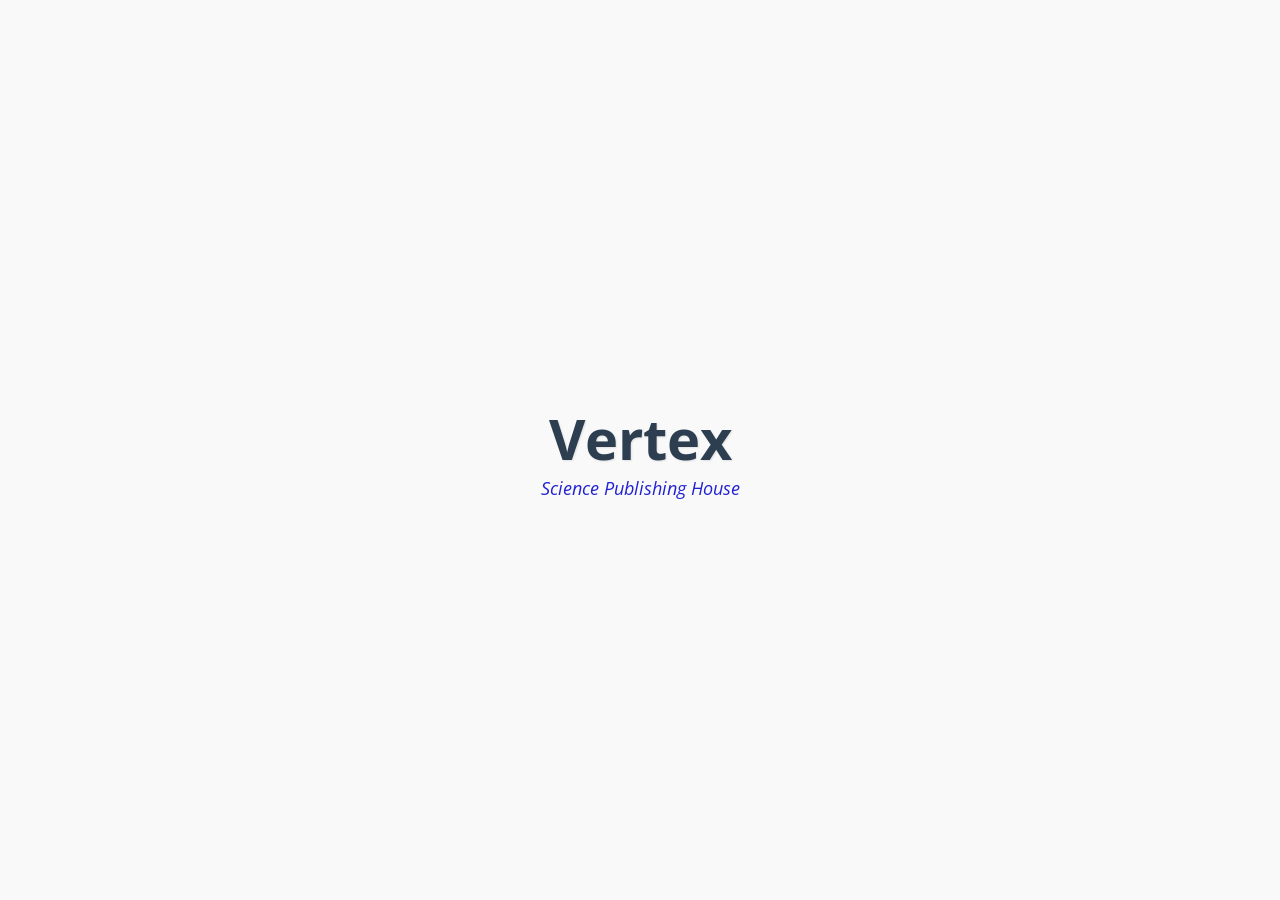
<file: VertexPuclishing/index.html>
<!DOCTYPE html>
<html lang="en">
<head>
    <meta charset="UTF-8">
    <meta name="viewport" content="width=device-width, initial-scale=1.0">
    <title>Vertex Science Publishing House</title>
    <style>
        body {
            font-family: 'Open Sans', sans-serif; /* Clean, readable font */
            margin: 0;
            overflow: hidden;
            background-color: #f9f9f9; /* Light gray background */
            color: #333;
            display: flex;
            justify-content: center;
            align-items: center;
            height: 100vh;
            flex-direction: column;
        }

        .logo {
            font-size: 3.5em; /* Slightly smaller logo */
            font-weight: 700; /* Bold font weight */
            color: #2c3e50; /* Darker text color */
            text-shadow: 1px 1px 2px rgba(0, 0, 0, 0.1); /* Subtle shadow */
            opacity: 0;
            animation: fadeIn 2s ease-in-out forwards;
        }

        .tagline {
            font-size: 1.1em;
            font-style: italic;
            color: #2222d2;
            opacity: 0;
            animation: slideIn 2s ease-in-out forwards;
            animation-delay: 1s;
        }

        @keyframes fadeIn {
            from { opacity: 0; }
            to { opacity: 1; }
        }

        @keyframes slideIn {
            from { transform: translateY(30px); opacity: 0; }
            to { transform: translateY(0); opacity: 1; }
        }
    </style>
    <link href="https://fonts.googleapis.com/css2?family=Open+Sans:wght@400;700&display=swap" rel="stylesheet">
</head>
<body>
    <div class="logo">Vertex</div>
    <div class="tagline">Science Publishing House</div>

    <script>
        setTimeout(function() {
            window.location.href = "main.html";
        }, 4000); // Redirect after 4 seconds
    </script>
</body>
</html>
</file>
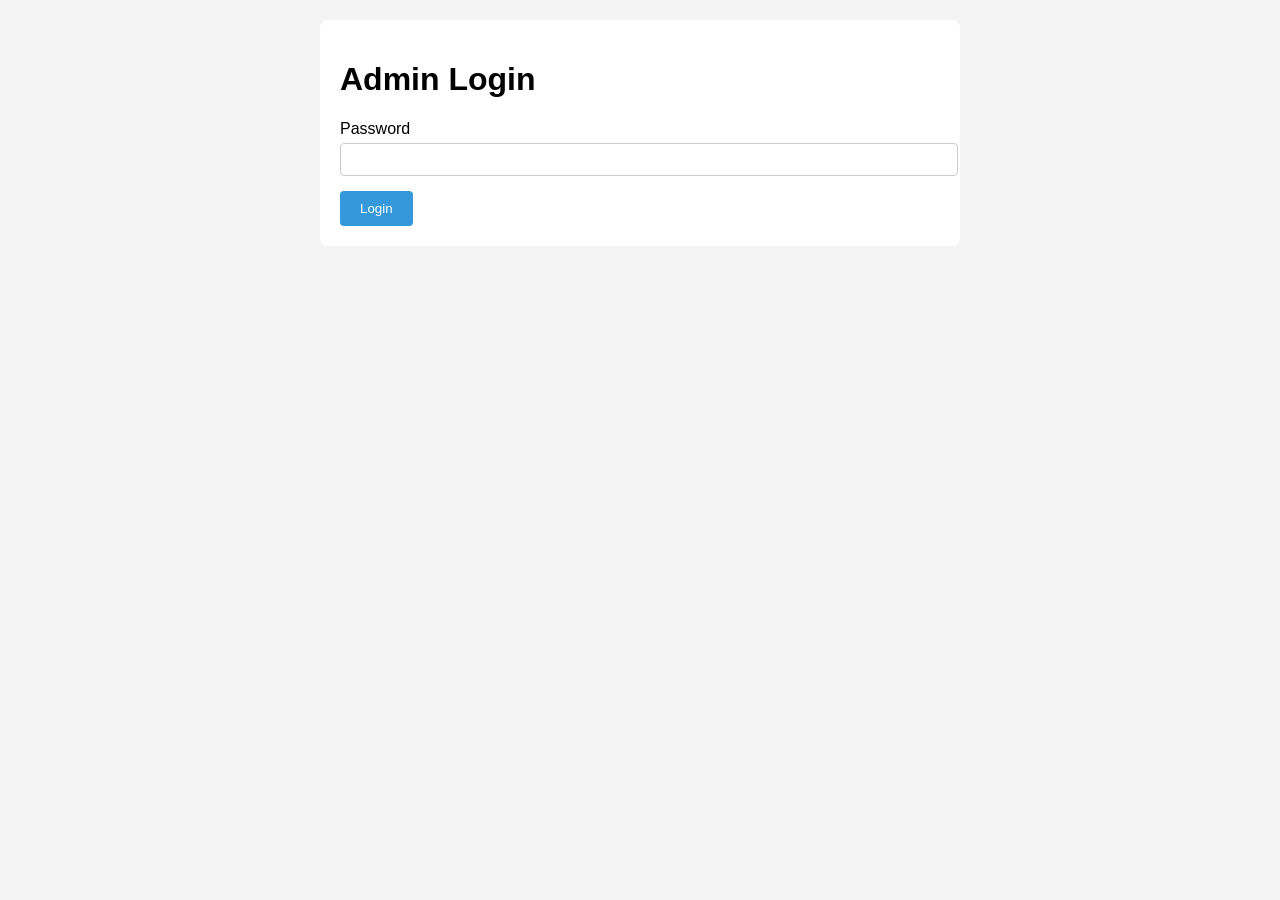
<file: VertexPuclishing/admin.html>
<!DOCTYPE html>
<html lang="en">
<head>
    <meta charset="UTF-8">
    <meta name="viewport" content="width=device-width, initial-scale=1.0">
    <title>Admin - Publish Journal</title>
    <style>
        body { font-family: Arial, sans-serif; margin: 0; padding: 20px; background: #f4f4f4; }
        .container { background: #fff; padding: 20px; max-width: 600px; margin: auto; border-radius: 8px; }
        .form-group { margin-bottom: 15px; }
        label { display: block; margin-bottom: 5px; }
        input[type="text"], input[type="password"], textarea { width: 100%; padding: 8px; border: 1px solid #ccc; border-radius: 4px; }
        input[type="file"] { margin-top: 5px; }
        button { padding: 10px 20px; background: #3498db; border: none; color: #fff; border-radius: 4px; cursor: pointer; }
        #loginForm { display: block; }
        #publishForm { display: none; }
    </style>
</head>
<body>
    <div class="container">
        <div id="loginForm">
            <h1>Admin Login</h1>
            <div class="form-group">
                <label for="password">Password</label>
                <input type="password" id="password" name="password" required>
            </div>
            <button onclick="checkPassword()">Login</button>
        </div>

        <div id="publishForm">
            <h1>Publish Journal</h1>
            <form id="journalForm" enctype="multipart/form-data">
                <div class="form-group">
                    <label for="journalName">Journal Name</label>
                    <input type="text" id="journalName" name="journalName" required>
                </div>
                <div class="form-group">
                    <label for="description">Description</label>
                    <textarea id="description" name="description" rows="4" required></textarea>
                </div>
                <div class="form-group">
                    <label for="issn">ISSN</label>
                    <input type="text" id="issn" name="issn" required>
                </div>
                <div class="form-group">
                    <label for="imageUpload">Upload Image</label>
                    <input type="file" id="imageUpload" name="imageFile" accept="image/*" required>
                </div>
                <div class="form-group">
                    <label for="fileUpload">Upload File</label>
                    <input type="file" id="fileUpload" name="fileFile" accept=".pdf,.doc,.docx" required>
                </div>
                <button type="submit">Publish</button>
            </form>
        </div>
    </div>

    <script>
        const correctPassword = "yourPassword"; // Replace with your desired password

        function checkPassword() {
            const password = document.getElementById('password').value;
            if (password === correctPassword) {
                document.getElementById('loginForm').style.display = 'none';
                document.getElementById('publishForm').style.display = 'block';
            } else {
                alert('Incorrect password. Please try again.');
            }
        }

        document.getElementById('journalForm').addEventListener('submit', function(e) {
            e.preventDefault();
            const formData = new FormData(this);

            fetch('/uploadAdminJournal', {
                method: 'POST',
                body: formData
            })
            .then(response => {
                if (!response.ok) {
                    throw new Error('Server responded with ' + response.status);
                }
                return response.json();
            })
            .then(result => {
                if (result.success) {
                    alert('Journal published successfully!');
                    document.getElementById('journalForm').reset();
                } else {
                    alert('Error publishing journal: ' + result.message);
                }
            })
            .catch(error => {
                console.error('Error:', error);
                alert('Error processing files.');
            });
        });
    </script>
</body>
</html>
</file>
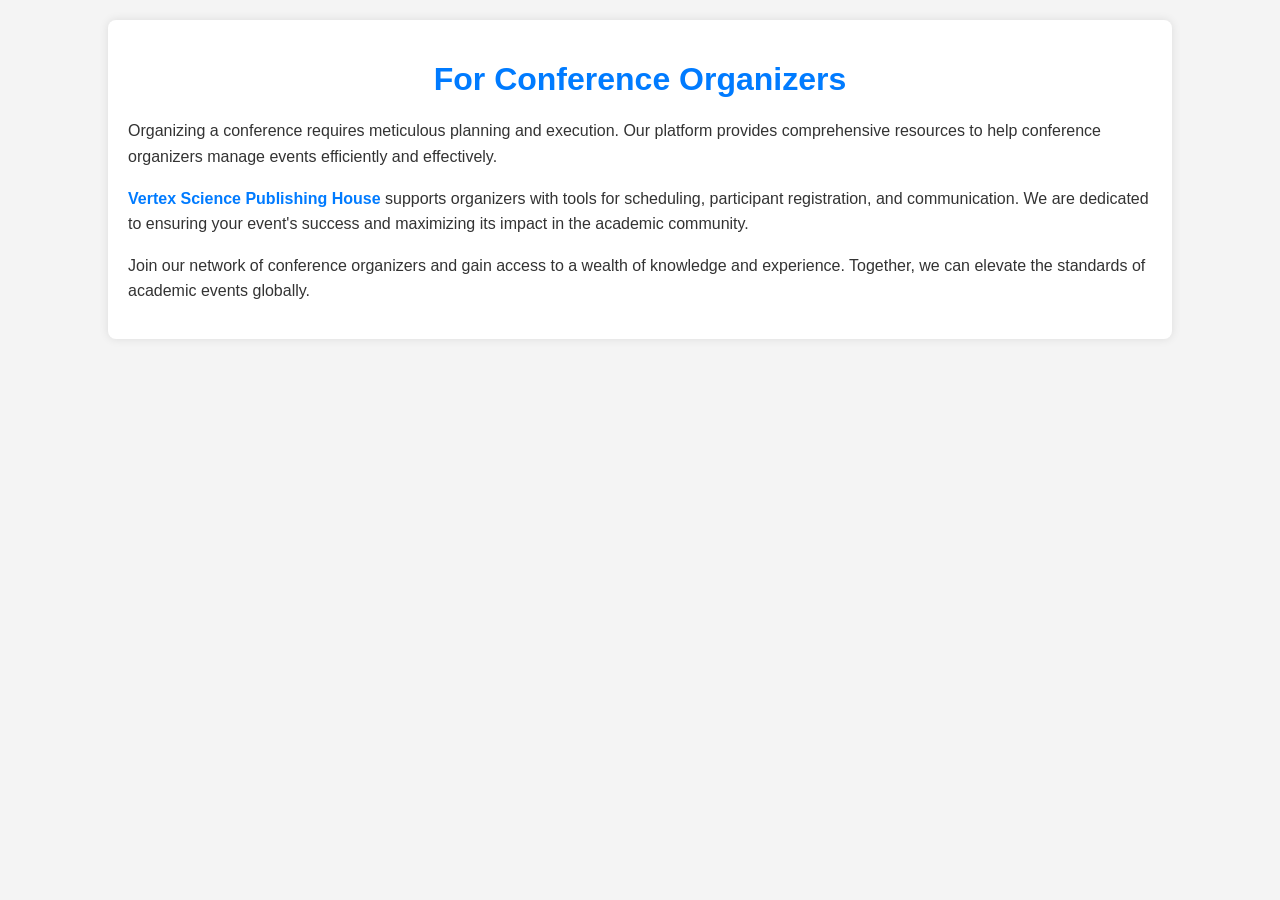
<file: VertexPuclishing/informations/for_conference-organizers.html>
<!DOCTYPE html>
<html lang="en">
<head>
    <meta charset="UTF-8">
    <meta name="viewport" content="width=device-width, initial-scale=1.0">
    <title>For Conference Organizers</title>
    <style>
        body {
            font-family: Arial, sans-serif;
            margin: 0;
            padding: 0;
            background-color: #f4f4f4;
            color: #333;
        }
        .container {
            width: 80%;
            margin: 20px auto;
            padding: 20px;
            background-color: #fff;
            box-shadow: 0 0 10px rgba(0, 0, 0, 0.1);
            border-radius: 8px;
        }
        h1 {
            color: #007bff;
            text-align: center;
            margin-bottom: 20px;
        }
        p {
            line-height: 1.6;
            margin-bottom: 15px;
        }
        .highlight {
            font-weight: bold;
            color: #007bff;
        }
    </style>
</head>
<body>
    <div class="container">
        <h1>For Conference Organizers</h1>
        <p>
            Organizing a conference requires meticulous planning and execution. Our platform provides comprehensive resources to help conference organizers manage events efficiently and effectively.
        </p>
        <p>
            <span class="highlight">Vertex Science Publishing House</span> supports organizers with tools for scheduling, participant registration, and communication. We are dedicated to ensuring your event's success and maximizing its impact in the academic community.
        </p>
        <p>
            Join our network of conference organizers and gain access to a wealth of knowledge and experience. Together, we can elevate the standards of academic events globally.
        </p>
    </div>
</body>
</html>
</file>
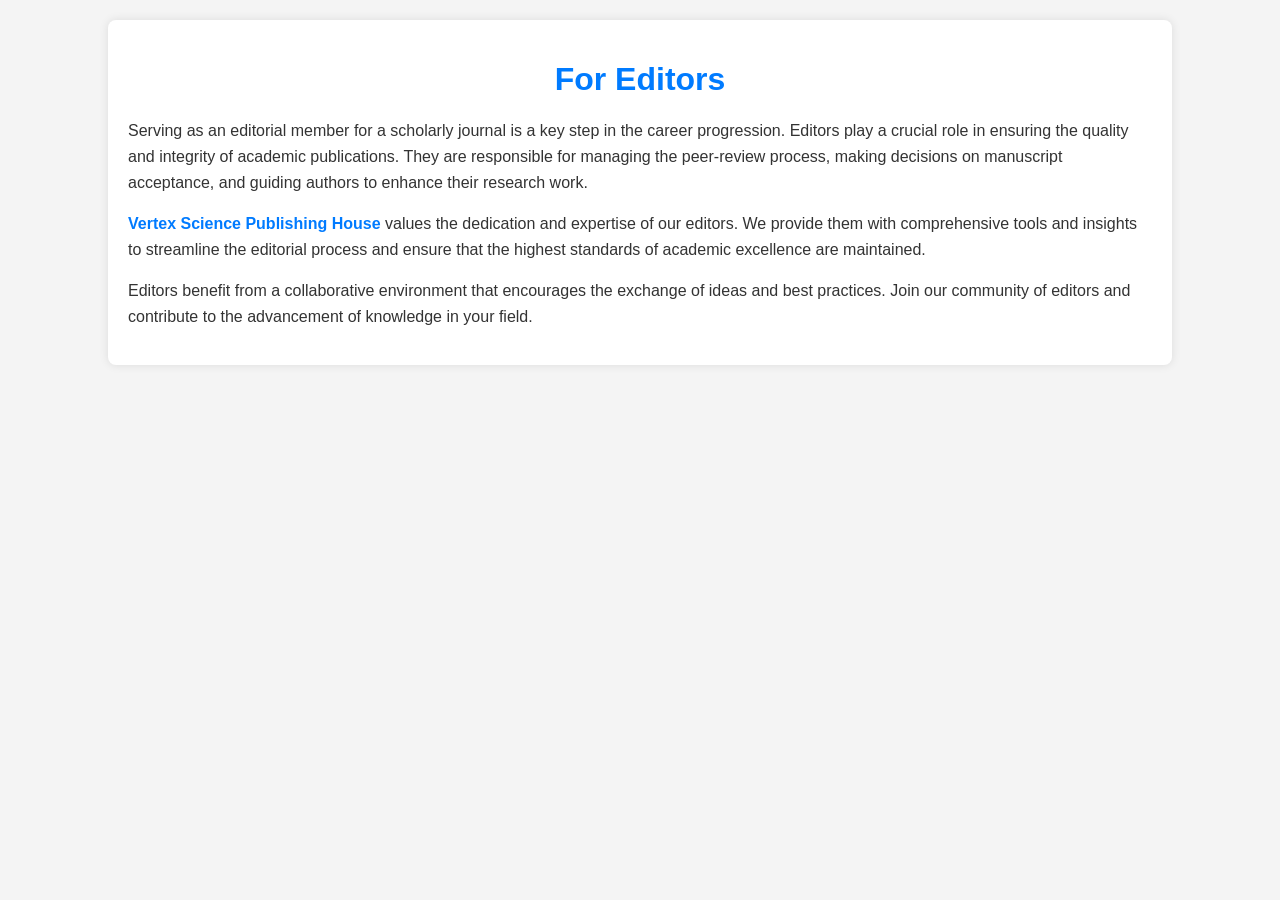
<file: VertexPuclishing/informations/for_editors.html>
<!DOCTYPE html>
<html lang="en">
<head>
    <meta charset="UTF-8">
    <meta name="viewport" content="width=device-width, initial-scale=1.0">
    <title>For Editors</title>
    <style>
        body {
            font-family: Arial, sans-serif;
            margin: 0;
            padding: 0;
            background-color: #f4f4f4;
            color: #333;
        }
        .container {
            width: 80%;
            margin: 20px auto;
            padding: 20px;
            background-color: #fff;
            box-shadow: 0 0 10px rgba(0, 0, 0, 0.1);
            border-radius: 8px;
        }
        h1 {
            color: #007bff;
            text-align: center;
            margin-bottom: 20px;
        }
        p {
            line-height: 1.6;
            margin-bottom: 15px;
        }
        .highlight {
            font-weight: bold;
            color: #007bff;
        }
    </style>
</head>
<body>
    <div class="container">
        <h1>For Editors</h1>
        <p>
            Serving as an editorial member for a scholarly journal is a key step in the career progression. Editors play a crucial role in ensuring the quality and integrity of academic publications. They are responsible for managing the peer-review process, making decisions on manuscript acceptance, and guiding authors to enhance their research work.
        </p>
        <p>
            <span class="highlight">Vertex Science Publishing House</span> values the dedication and expertise of our editors. We provide them with comprehensive tools and insights to streamline the editorial process and ensure that the highest standards of academic excellence are maintained.
        </p>
        <p>
            Editors benefit from a collaborative environment that encourages the exchange of ideas and best practices. Join our community of editors and contribute to the advancement of knowledge in your field.
        </p>
    </div>
</body>
</html>
</file>
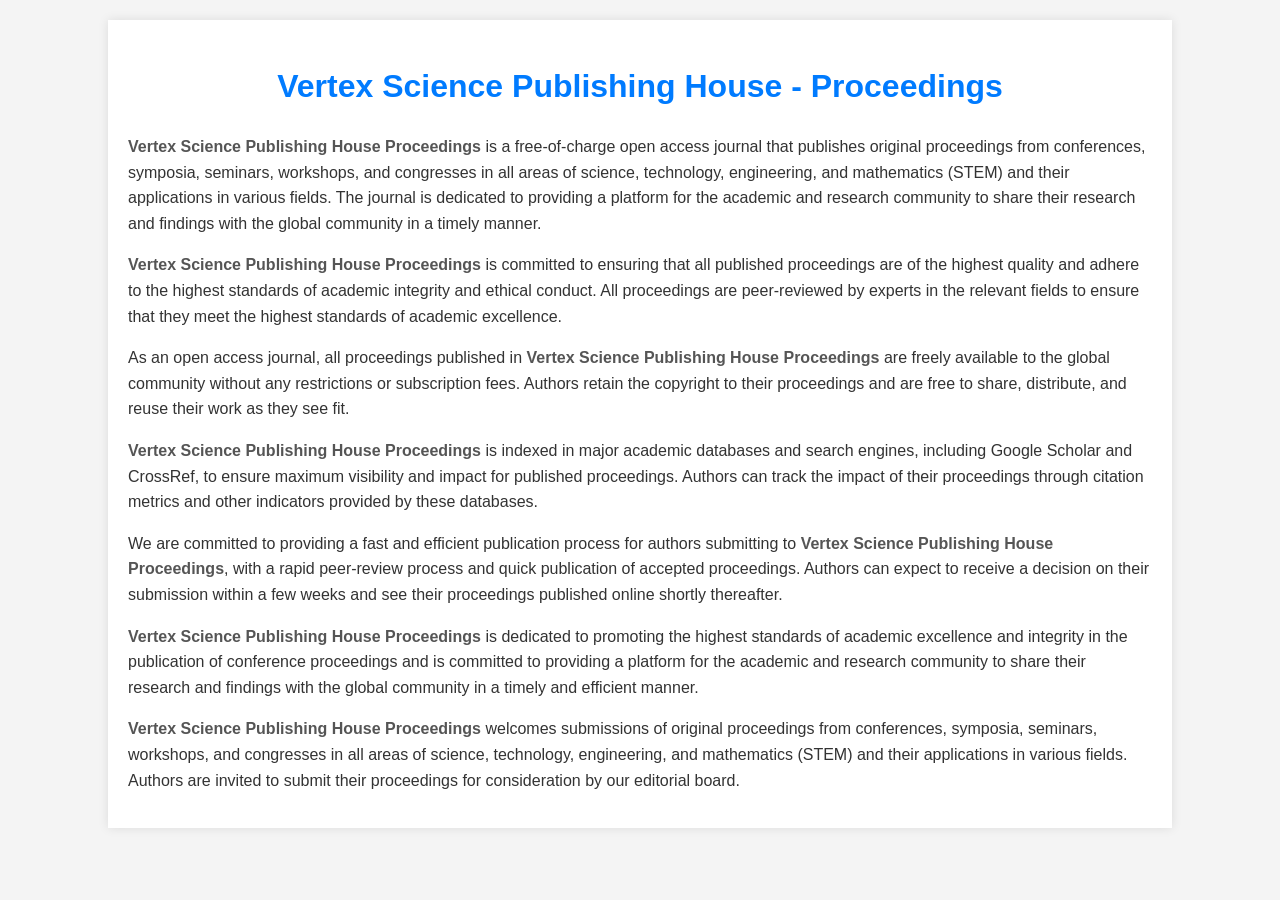
<file: VertexPuclishing/informations/proceeding.html>
<!DOCTYPE html>
<html lang="en">
<head>
    <meta charset="UTF-8">
    <meta name="viewport" content="width=device-width, initial-scale=1.0">
    <title>Vertex Science Publishing House - Proceedings</title>
    <style>
        body {
            font-family: Arial, sans-serif;
            line-height: 1.6;
            margin: 0;
            padding: 0;
            background-color: #f4f4f4;
            color: #333;
        }

        .container {
            width: 80%;
            margin: 20px auto;
            padding: 20px;
            background-color: #fff;
            box-shadow: 0 0 10px rgba(0, 0, 0, 0.1);
        }

        h1 {
            color: #007bff;
            text-align: center;
        }

        p {
            margin-bottom: 15px;
        }

        .highlight {
            font-weight: bold;
            color: #555;
        }

        .call-to-action {
            text-align: center;
            margin-top: 30px;
        }

        .call-to-action a {
            display: inline-block;
            padding: 12px 24px;
            background-color: #007bff;
            color: #fff;
            text-decoration: none;
            border-radius: 5px;
            font-weight: bold;
            transition: background-color 0.3s ease;
        }

        .call-to-action a:hover {
            background-color: #0056b3;
        }
    </style>
</head>
<body>
    <div class="container">
        <h1>Vertex Science Publishing House - Proceedings</h1>

        <p>
            <span class="highlight">Vertex Science Publishing House Proceedings</span> is a free-of-charge open access journal that publishes original proceedings from conferences, symposia, seminars, workshops, and congresses in all areas of science, technology, engineering, and mathematics (STEM) and their applications in various fields. The journal is dedicated to providing a platform for the academic and research community to share their research and findings with the global community in a timely manner.
        </p>

        <p>
            <span class="highlight">Vertex Science Publishing House Proceedings</span> is committed to ensuring that all published proceedings are of the highest quality and adhere to the highest standards of academic integrity and ethical conduct. All proceedings are peer-reviewed by experts in the relevant fields to ensure that they meet the highest standards of academic excellence.
        </p>

        <p>
            As an open access journal, all proceedings published in <span class="highlight">Vertex Science Publishing House Proceedings</span> are freely available to the global community without any restrictions or subscription fees. Authors retain the copyright to their proceedings and are free to share, distribute, and reuse their work as they see fit.
        </p>

        <p>
            <span class="highlight">Vertex Science Publishing House Proceedings</span> is indexed in major academic databases and search engines, including Google Scholar and CrossRef, to ensure maximum visibility and impact for published proceedings. Authors can track the impact of their proceedings through citation metrics and other indicators provided by these databases.
        </p>

        <p>
            We are committed to providing a fast and efficient publication process for authors submitting to <span class="highlight">Vertex Science Publishing House Proceedings</span>, with a rapid peer-review process and quick publication of accepted proceedings. Authors can expect to receive a decision on their submission within a few weeks and see their proceedings published online shortly thereafter.
        </p>

        <p>
            <span class="highlight">Vertex Science Publishing House Proceedings</span> is dedicated to promoting the highest standards of academic excellence and integrity in the publication of conference proceedings and is committed to providing a platform for the academic and research community to share their research and findings with the global community in a timely and efficient manner.
        </p>

        <p>
            <span class="highlight">Vertex Science Publishing House Proceedings</span> welcomes submissions of original proceedings from conferences, symposia, seminars, workshops, and congresses in all areas of science, technology, engineering, and mathematics (STEM) and their applications in various fields. Authors are invited to submit their proceedings for consideration by our editorial board.
        </p>
    </div>
</body>
</html>
</file>
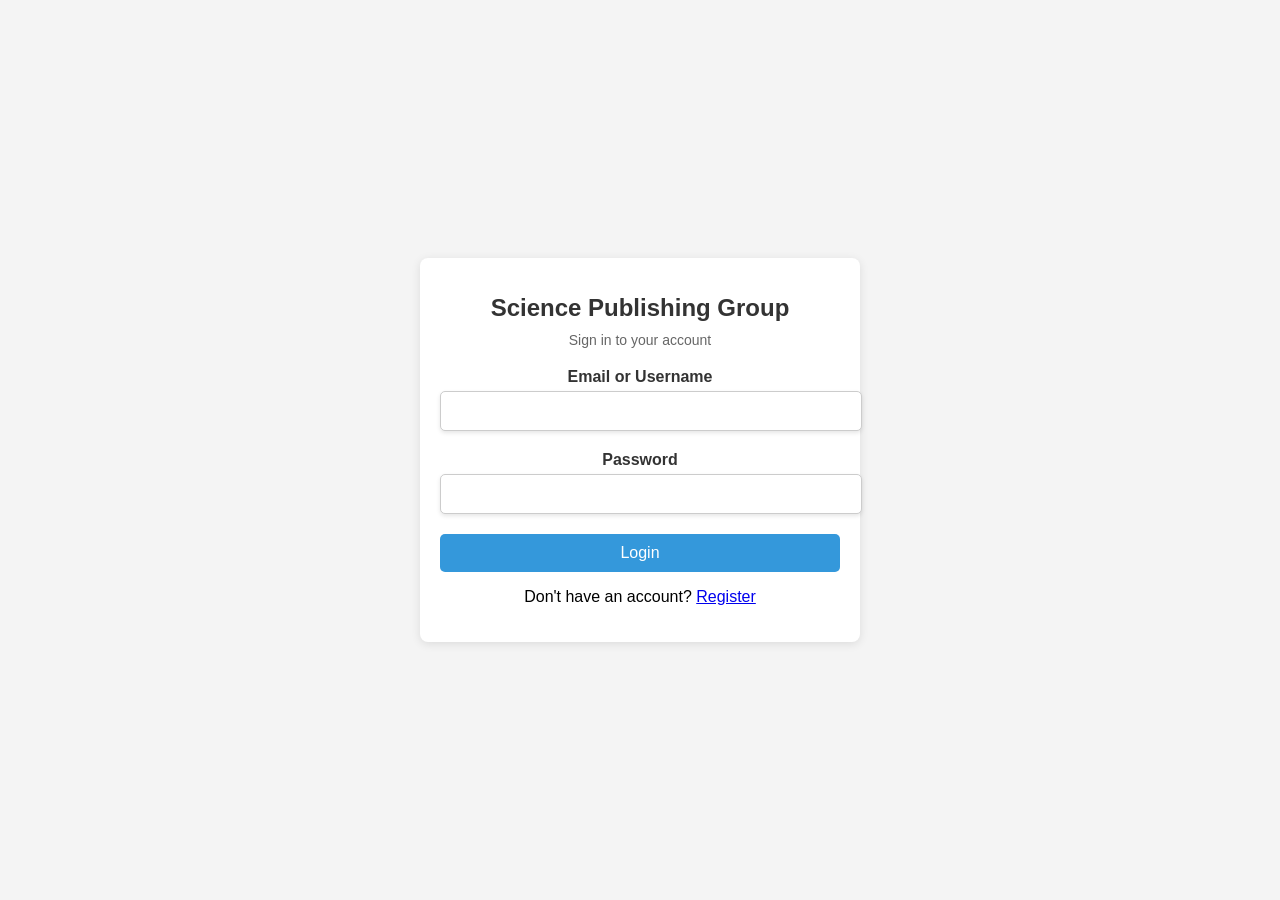
<file: VertexPuclishing/login/login.html>
<!DOCTYPE html>
<html lang="en">
<head>
    <style>
        body {
            font-family: Arial, sans-serif;
            background-color: #f4f4f4;
            margin: 0;
            padding: 0;
            display: flex;
            justify-content: center;
            align-items: center;
            height: 100vh;
        }

        .container {
            background-color: #fff;
            padding: 20px;
            border-radius: 8px;
            box-shadow: 0 2px 10px rgba(0, 0, 0, 0.1);
            width: 100%;
            max-width: 400px; /* Reduced the max-width for a smaller box */
            text-align: center; /* Center the content inside the container */
        }

        .header {
            text-align: center;
            margin-bottom: 20px;
        }

            .header h1 {
                font-size: 24px;
                color: #333;
                margin-bottom: 10px;
            }

            .header p {
                font-size: 14px;
                color: #666;
                margin: 5px 0;
            }

        .form-group {
            margin-bottom: 20px; /* Barcha inputlar o'rtasida masofa */
        }

        label {
            display: block;
            margin-bottom: 5px;
            font-weight: bold;
            color: #333;
        }

        input[type="text"],
        input[type="password"],
        input[type="email"],
        select {
            width: 100%; /* Make input fields take full width */
            padding: 10px;
            border: 1px solid #ccc;
            border-radius: 5px;
            font-size: 16px;
            background-color: #fff;
            box-shadow: 0 2px 4px rgba(0, 0, 0, 0.1);
            appearance: none;
            -webkit-appearance: none;
            -moz-appearance: none;
        }

        select {
            background-image: url('data:image/svg+xml;utf8,<svg fill="%23333333" height="24" viewBox="0 0 24 24" width="24" xmlns="http://www.w3.org/2000/svg"><path d="M7 10l5 5 5-5z"/></svg>');
            background-repeat: no-repeat;
            background-position: right 10px center;
            background-size: 12px;
        }

            input:focus,
            select:focus {
                border-color: #3498db;
                outline: none;
                box-shadow: 0 0 5px rgba(52, 152, 219, 0.5);
            }

        button {
            width: 100%; /* Make button take full width */
            padding: 10px;
            background-color: #3498db;
            color: #fff;
            border: none;
            border-radius: 5px;
            font-size: 16px;
            cursor: pointer;
        }

            button:hover {
                background-color: #2980b9;
            }

        /* Password va confirm password uchun stil */
        .password-group {
            display: flex;
            gap: 15px; /* 0.5 sm masofa (1 sm = 10px, shuning uchun 0.5 sm = 5px) */
            margin-bottom: 20px;
        }

            .password-group .form-group {
                flex: 1; /* Ikkala input ham bir xil kenglikda bo'ladi */
            }

        /* Chiziq uchun stil */
        .separator {
            border-bottom: 2px solid #3498db; /* Havorang va ingichka chiziq */
            margin-bottom: 20px; /* Chiziqdan keyingi masofa */
        }

        /* 2x4 grid uchun stil */
        .grid-container {
            display: grid;
            grid-template-columns: repeat(2, 1fr); /* 2 ta ustun */
            gap: 15px; /* Grid ichidagi masofa */
            margin-bottom: 20px; /* Griddan keyingi masofa */
        }

            .grid-container .form-group {
                margin-bottom: 0; /* Grid ichidagi form-group uchun margin olib tashlandi */}
    </style>
</head>
<body>
    <div class="container">
        <div class="header">
            <h1>Science Publishing Group</h1>
            <p>Sign in to your account</p>
        </div>
        <form id="loginForm">
            <div class="form-group">
                <label for="username">Email or Username</label>
                <input type="text" id="username" name="username" required>
            </div>
            <div class="form-group">
                <label for="password">Password</label>
                <input type="password" id="password" name="password" required>
            </div>
            <button type="submit">Login</button>
        </form>
        <p>Don't have an account? <a href="registerForm.html">Register</a></p>
    </div>
    <script src="login.js"></script>
</body>
</html>
</file>
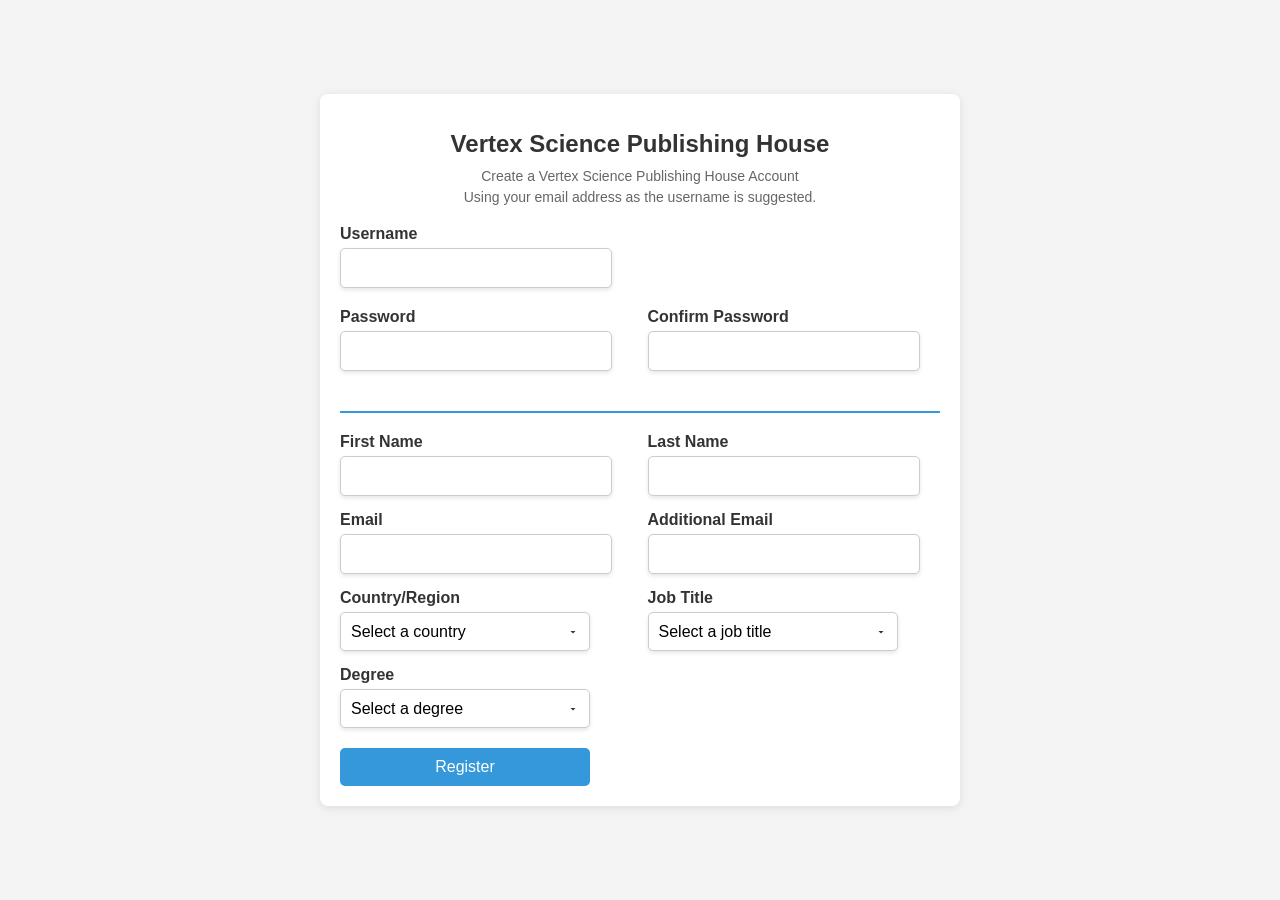
<file: VertexPuclishing/login/registerForm.html>
<!DOCTYPE html>
<html lang="en">
<head>
    <style>
        body {
    font-family: Arial, sans-serif;
    background-color: #f4f4f4;
    margin: 0;
    padding: 0;
    display: flex;
    justify-content: center;
    align-items: center;
    height: 100vh;
}

.container {
    background-color: #fff;
    padding: 20px;
    border-radius: 8px;
    box-shadow: 0 2px 10px rgba(0, 0, 0, 0.1);
    width: 100%;
    max-width: 600px;
}

.header {
    text-align: center;
    margin-bottom: 20px;
}

.header h1 {
    font-size: 24px;
    color: #333;
    margin-bottom: 10px;
}

.header p {
    font-size: 14px;
    color: #666;
    margin: 5px 0;
}

.form-group {
    margin-bottom: 20px; /* Barcha inputlar o'rtasida masofa */
    margin-right: 10px;
}

label {
    display: block;
    margin-bottom: 5px;
    font-weight: bold;
    color: #333;
    
}

input[type="text"],
input[type="password"],
input[type="email"],
select {
    width: 250px;
    padding: 10px;
    border: 1px solid #ccc;
    border-radius: 5px;
    font-size: 16px;
    background-color: #fff;
    box-shadow: 0 2px 4px rgba(0, 0, 0, 0.1);
    appearance: none;
    -webkit-appearance: none;
    -moz-appearance: none;
}

select {
    background-image: url('data:image/svg+xml;utf8,<svg fill="%23333333" height="24" viewBox="0 0 24 24" width="24" xmlns="http://www.w3.org/2000/svg"><path d="M7 10l5 5 5-5z"/></svg>');
    background-repeat: no-repeat;
    background-position: right 10px center;
    background-size: 12px;
}

input:focus,
select:focus {
    border-color: #3498db;
    outline: none;
    box-shadow: 0 0 5px rgba(52, 152, 219, 0.5);
}

button {
    width: 250px;
    padding: 10px;
    background-color: #3498db;
    color: #fff;
    border: none;
    border-radius: 5px;
    font-size: 16px;
    cursor: pointer;
}

button:hover {
    background-color: #2980b9;
}

/* Password va confirm password uchun stil */
.password-group {
    display: flex;
    gap: 15px; /* 0.5 sm masofa (1 sm = 10px, shuning uchun 0.5 sm = 5px) */
    margin-bottom: 20px;
}

.password-group .form-group {
    flex: 1; /* Ikkala input ham bir xil kenglikda bo'ladi */
}

/* Chiziq uchun stil */
.separator {
    border-bottom: 2px solid #3498db; /* Havorang va ingichka chiziq */
    margin-bottom: 20px; /* Chiziqdan keyingi masofa */
}

/* 2x4 grid uchun stil */
.grid-container {
    display: grid;
    grid-template-columns: repeat(2, 1fr); /* 2 ta ustun */
    gap: 15px; /* Grid ichidagi masofa */
    margin-bottom: 20px; /* Griddan keyingi masofa */
}

.grid-container .form-group {
    margin-bottom: 0; /* Grid ichidagi form-group uchun margin olib tashlandi */
}
</style>
    <meta charset="UTF-8">
    <meta name="viewport" content="width=device-width, initial-scale=1.0">
    <title>Register - Vertex Science Publishing House</title>          
</head>
<body>
    <div class="container">
        <div class="header">
            <h1>Vertex Science Publishing House</h1>
            <p>Create a Vertex Science Publishing House Account</p>
            <p>Using your email address as the username is suggested.</p>
        </div>
        <form id="registerForm">
            <!-- Username -->
            <div class="form-group">
                <label for="username">Username</label>
                <input type="text" id="username" name="username" required>
            </div>

            <!-- Password va confirm password -->
            <div class="password-group">
                <div class="form-group">
                    <label for="password">Password</label>
                    <input type="password" id="password" name="password" required>
                </div>
                <div class="form-group">
                    <label for="confirmPassword">Confirm Password</label>
                    <input type="password" id="confirmPassword" name="confirmPassword" required>
                </div>
            </div>

            <!-- Havorang chiziq -->
            <div class="separator"></div>

            <!-- Qolgan inputlar 2x4 grid shaklida -->
            <div class="grid-container">
                <div class="form-group">
                    <label for="firstName">First Name</label>
                    <input type="text" id="firstName" name="firstName">
                </div>
                <div class="form-group">
                    <label for="lastName">Last Name</label>
                    <input type="text" id="lastName" name="lastName" required>
                </div>
                <div class="form-group">
                    <label for="email">Email</label>
                    <input type="email" id="email" name="email" required>
                </div>
                <div class="form-group">
                    <label for="additionalEmail">Additional Email</label>
                    <input type="email" id="additionalEmail" name="additionalEmail">
                </div>
                <div class="form-group1">
                    <label for="country">Country/Region</label>
                    <select id="country" name="country" required>
                        <option value="">Select a country</option>
                        <!-- Mamlakatlar JavaScript orqali yuklanadi -->
                    </select>
                </div>
                <div class="form-group1">
                    <label for="jobTitle">Job Title</label>
                    <select id="jobTitle" name="jobTitle">
                        <option value="">Select a job title</option>
                        <!-- Job titles JavaScript orqali yuklanadi -->
                    </select>
                </div>
                <div class="form-group1">
                    <label for="degree">Degree</label>
                    <select id="degree" name="degree">
                        <option value="">Select a degree</option>
                        <!-- Degrees JavaScript orqali yuklanadi -->
                    </select>
                </div>
            </div>
            <button type="submit">Register</button>
        </form>
    </div>
    <script src="script.js"></script>
</body>
</html>
</file>
